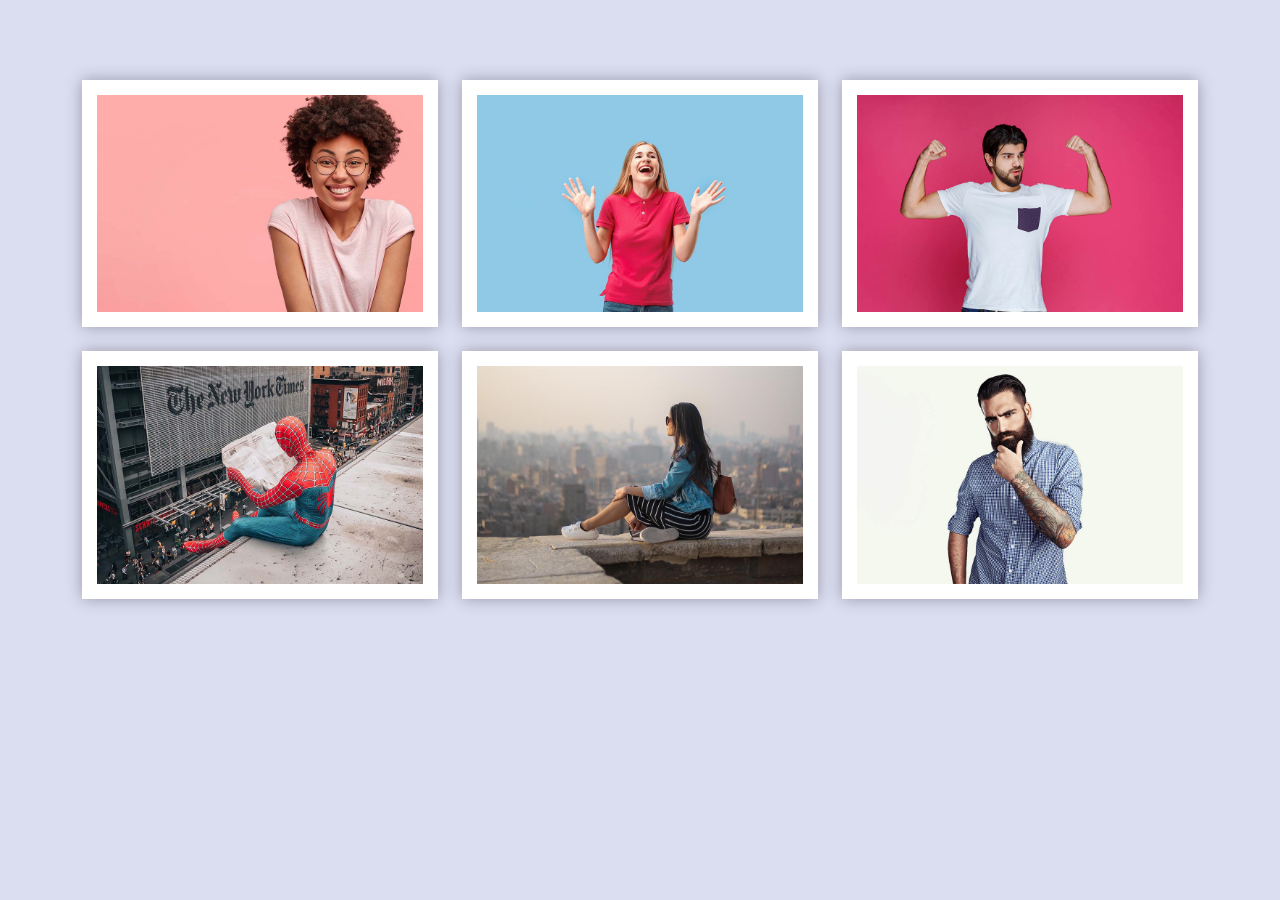
<file: New folder/img gallery/index.html>
<!DOCTYPE html>
<html lang="en">
<head>
  <title>Image Gallery - Bootstrap 5</title>
  <meta charset="utf-8">
  <meta name="viewport" content="width=device-width, initial-scale=1">
  <link rel="stylesheet" type="text/css" href="css/bootstrap.min.css">
  <link rel="stylesheet" type="text/css" href="css/style.css">
</head>
<body>
  

  <section class="gallery min-vh-100">
     <div class="container-lg">
        <div class="row gy-4 row-cols-1 row-cols-sm-2 row-cols-md-3">
           <div class="col">
              <img src="img/1.jpg" class="gallery-item" alt="gallery">
           </div>
           <div class="col">
              <img src="img/2.jpg" class="gallery-item" alt="gallery">
           </div>
           <div class="col">
              <img src="img/3.jpg" class="gallery-item" alt="gallery">
           </div>
           <div class="col">
              <img src="img/4.jpg" class="gallery-item" alt="gallery">
           </div>
           <div class="col">
              <img src="img/5.jpg" class="gallery-item" alt="gallery">
           </div>
           <div class="col">
              <img src="img/6.jpg" class="gallery-item" alt="gallery">
           </div>
        </div>
     </div>
  </section>

<!-- Modal -->
<div class="modal fade" id="gallery-modal" tabindex="-1" aria-labelledby="exampleModalLabel" aria-hidden="true">
  <div class="modal-dialog modal-dialog-centered modal-lg">
    <div class="modal-content">
      <div class="modal-header">
        <!-- <h5 class="modal-title" id="exampleModalLabel">Modal title</h5> -->
        <button type="button" class="btn-close" data-bs-dismiss="modal" aria-label="Close"></button>
      </div>
      <div class="modal-body">
         <img src="img/1.jpg" class="modal-img" alt="modal img">
      </div>
    </div>
  </div>
</div>


<script src="js/bootstrap.bundle.min.js"></script>
<script src="js/main.js"></script>
</body>
</html>
</file>
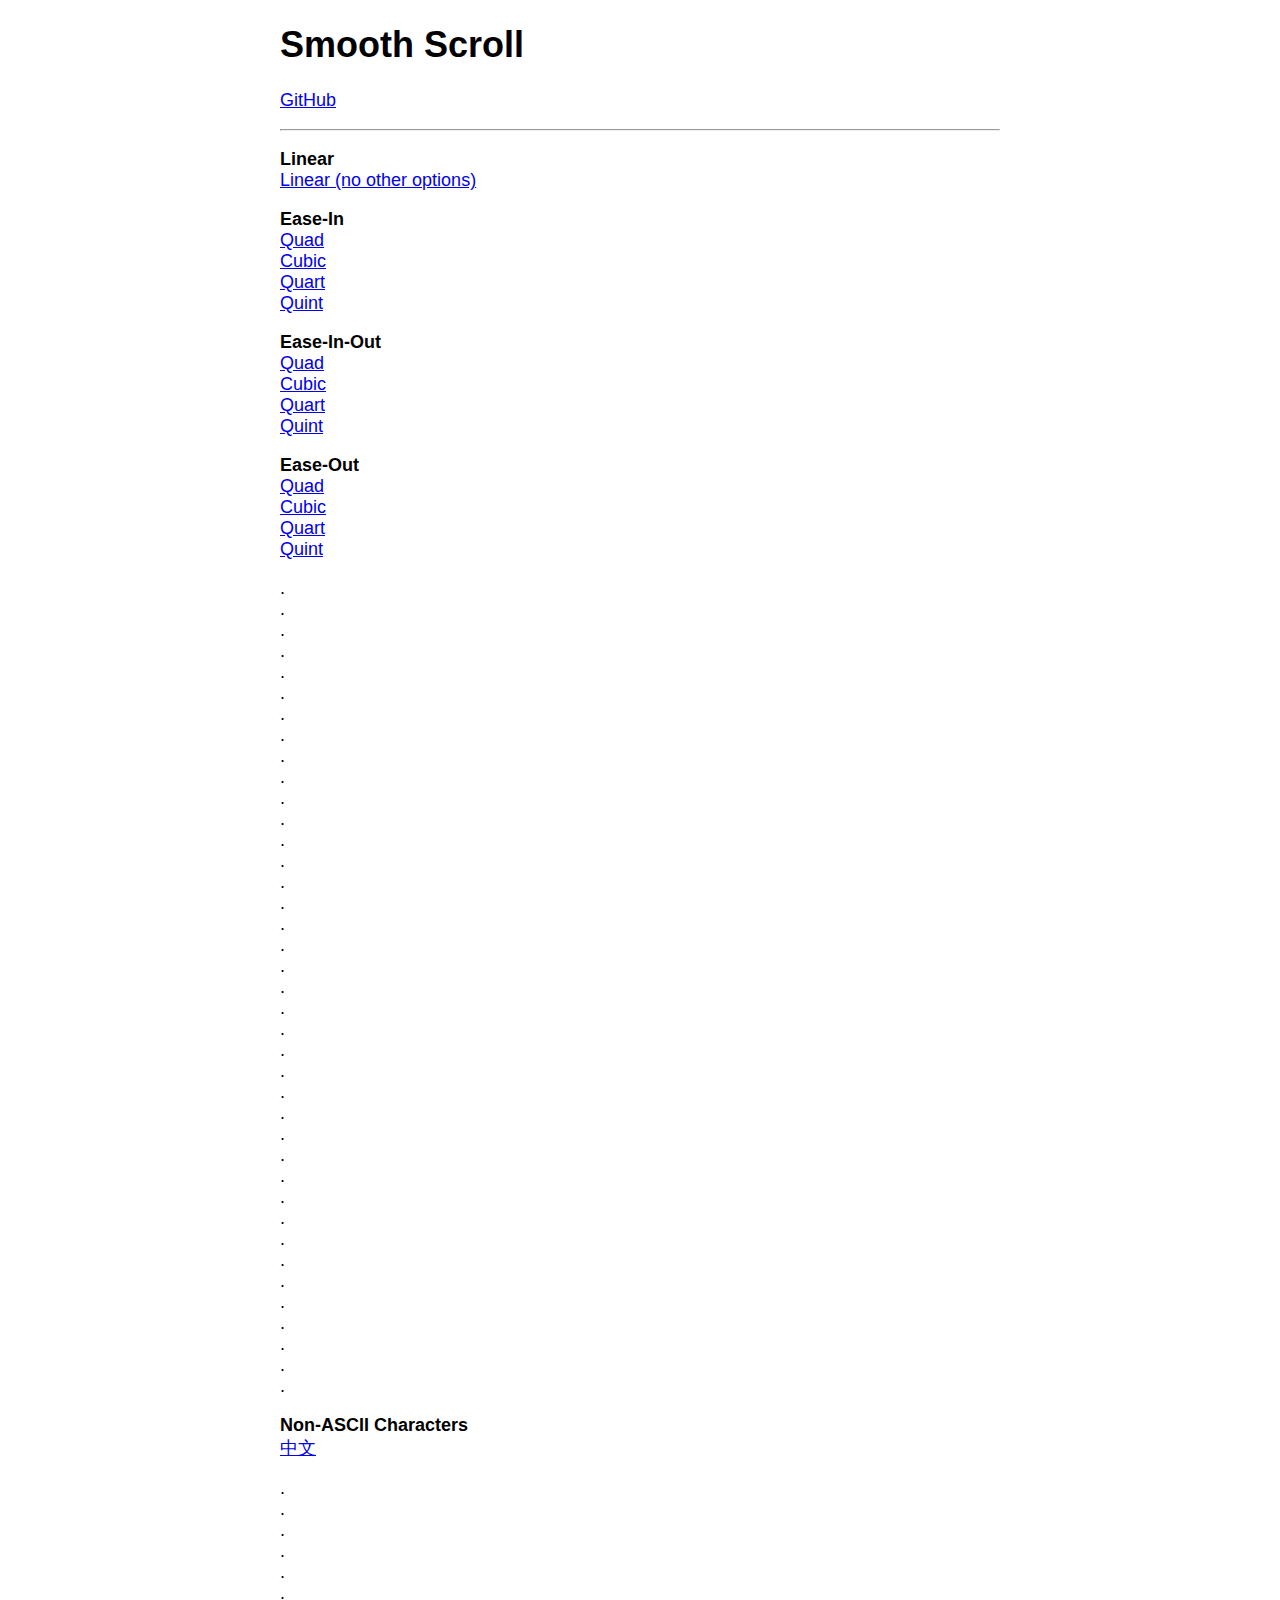
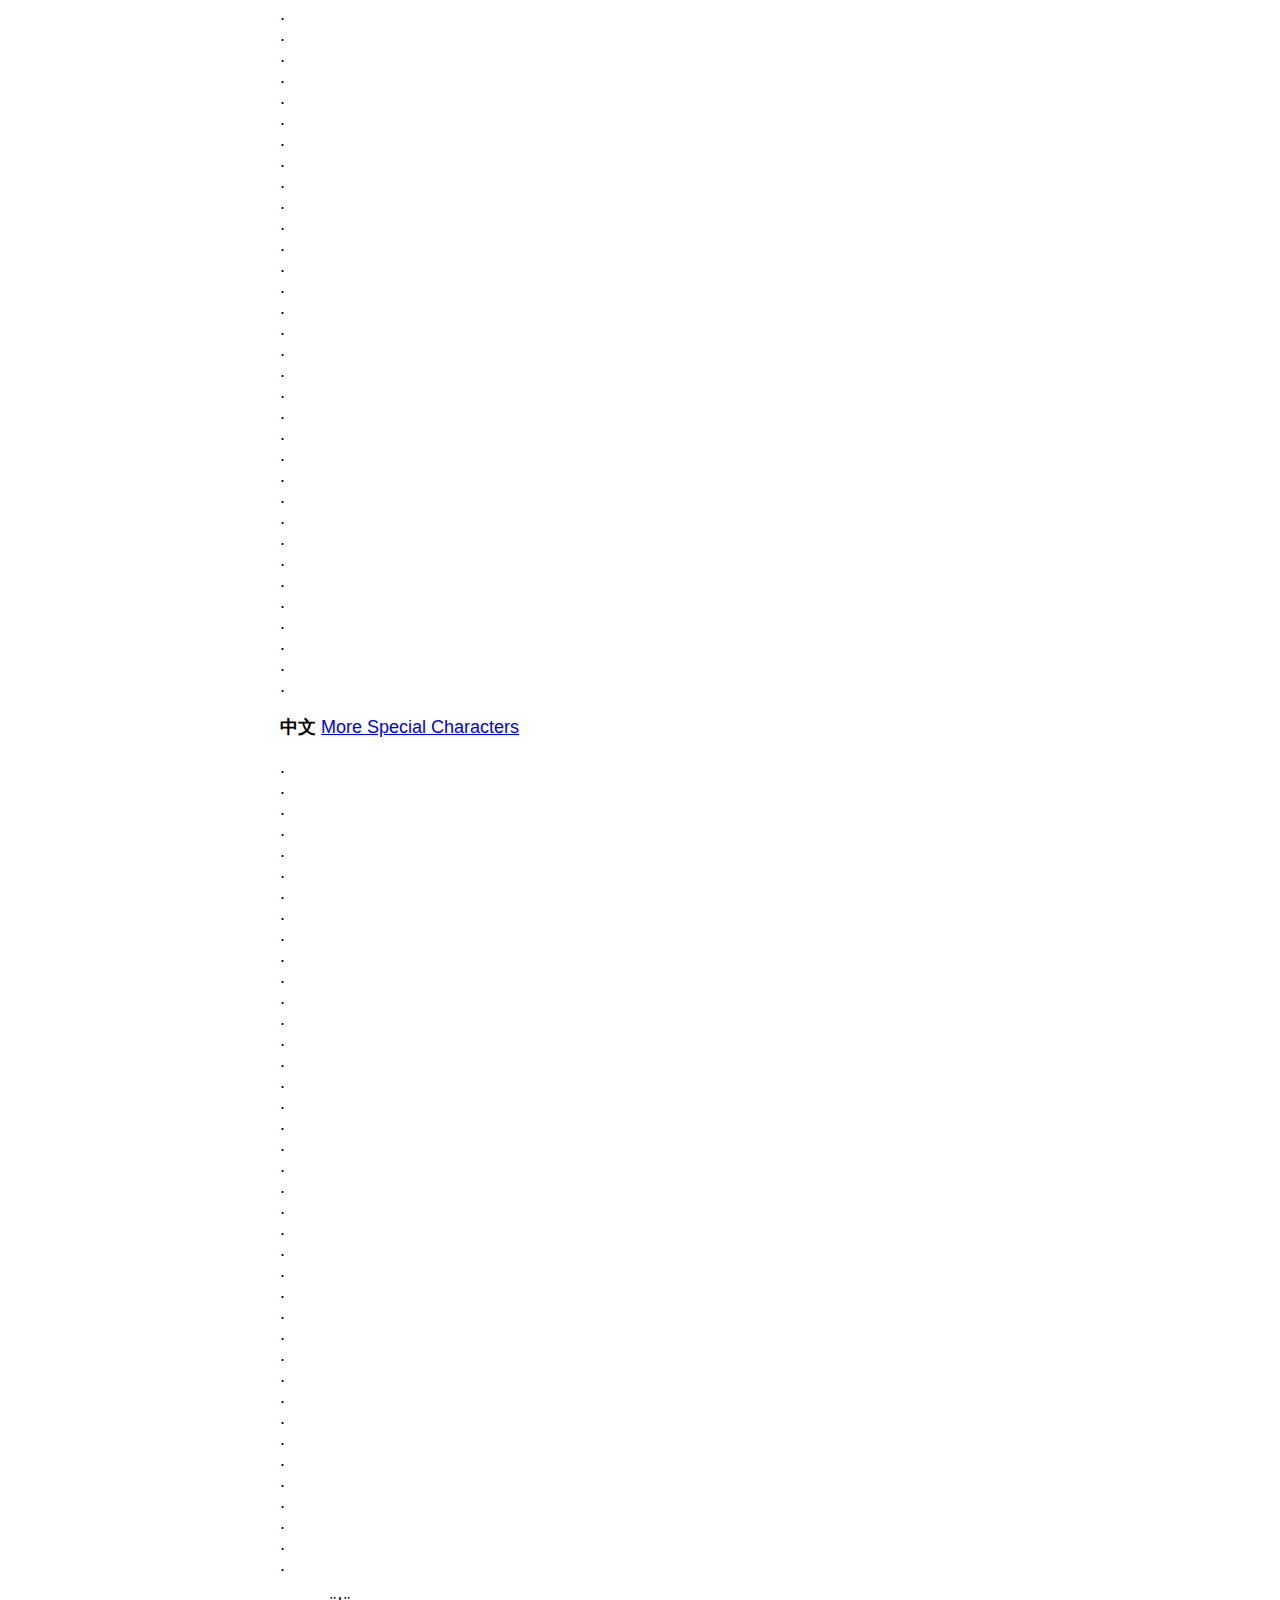
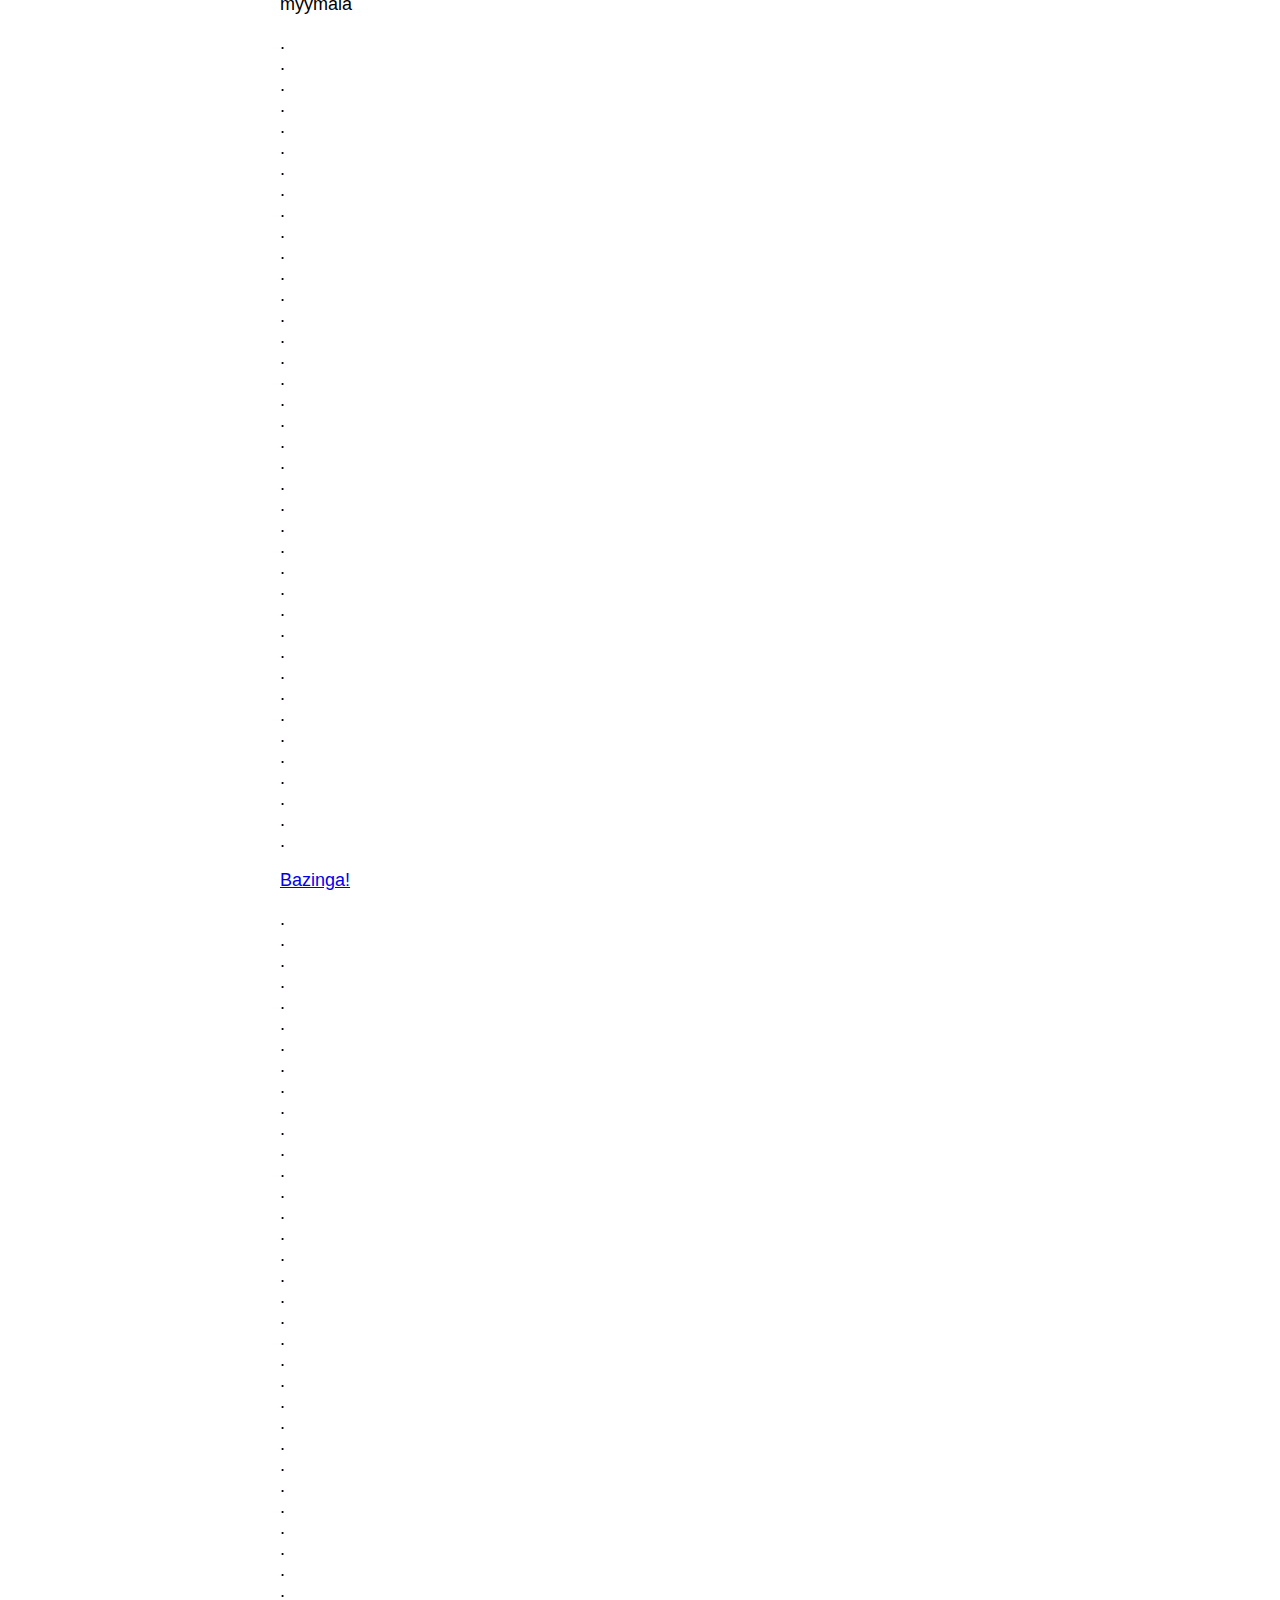
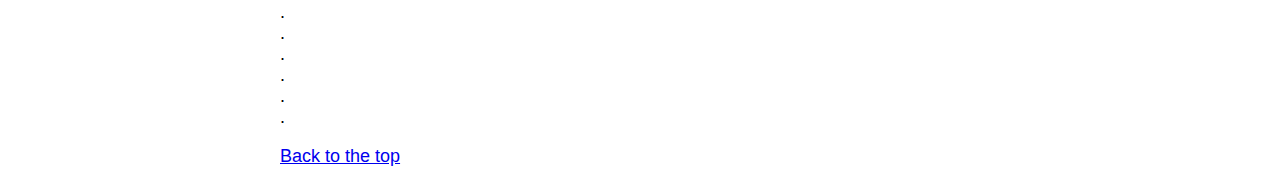
<file: vendor/smooth-scroll/index.html>
<!DOCTYPE html>
<html lang="en">

	<head>
		<meta charset="utf-8">
		<title>Smooth Scroll</title>
		<meta name="viewport" content="width=device-width, initial-scale=1.0">

		<!-- stylesheets -->
		<style type="text/css">
			body {
				font-family: -apple-system, BlinkMacSystemFont, "Segoe UI", "Roboto", "Oxygen", "Ubuntu", "Cantarell", "Fira Sans", "Droid Sans", "Helvetica Neue", sans-serif;
				font-size: 112.5%;
				margin-left: auto;
				margin-right: auto;
				max-width: 40em;
				width: 88%;
			}
		</style>
	</head>

	<body>

		<main id="top">

			<nav>
				<h1>Smooth Scroll</h1>
				<p><a href="https://github.com/cferdinandi/smooth-scroll">GitHub</a></p>
				<hr>
			</nav>

			<section>
				<p>
				    <strong>Linear</strong><br>
				    <a data-easing="linear" href="#bazinga">Linear (no other options)</a><br>
				</p>

				<p>
				    <strong>Ease-In</strong><br>
				    <a data-easing="easeInQuad" href="#bazinga">Quad</a><br>
				    <a data-easing="easeInCubic" href="#bazinga">Cubic</a><br>
				    <a data-easing="easeInQuart" href="#bazinga">Quart</a><br>
				    <a data-easing="easeInQuint" href="#bazinga">Quint</a>
				</p>

				<p>
				    <strong>Ease-In-Out</strong><br>
				    <a data-easing="easeInOutQuad" href="#bazinga">Quad</a><br>
				    <a data-easing="easeInOutCubic" href="#bazinga">Cubic</a><br>
				    <a data-easing="easeInOutQuart" href="#bazinga">Quart</a><br>
				    <a data-easing="easeInOutQuint" href="#bazinga">Quint</a>
				</p>

				<p>
				    <strong>Ease-Out</strong><br>
				    <a data-easing="easeOutQuad" href="#bazinga">Quad</a><br>
				    <a data-easing="easeOutCubic" href="#bazinga">Cubic</a><br>
				    <a data-easing="easeOutQuart" href="#bazinga">Quart</a><br>
				    <a data-easing="easeOutQuint" href="#bazinga">Quint</a>
				</p>

				<p>
				    .<br>.<br>.<br>.<br>.<br>.<br>.<br>.<br>.<br>.<br>.<br>.<br>.<br>
				    .<br>.<br>.<br>.<br>.<br>.<br>.<br>.<br>.<br>.<br>.<br>.<br>.<br>
				    .<br>.<br>.<br>.<br>.<br>.<br>.<br>.<br>.<br>.<br>.<br>.<br>.
				</p>

				<p>
				    <strong>Non-ASCII Characters</strong><br>
				    <a href="#中文">中文</a>
				</p>

				<p>
				    .<br>.<br>.<br>.<br>.<br>.<br>.<br>.<br>.<br>.<br>.<br>.<br>.<br>
				    .<br>.<br>.<br>.<br>.<br>.<br>.<br>.<br>.<br>.<br>.<br>.<br>.<br>
				    .<br>.<br>.<br>.<br>.<br>.<br>.<br>.<br>.<br>.<br>.<br>.<br>.
				</p>

				<p id="中文">
					<strong>中文</strong>
					<a href="#myymälä">More Special Characters</a>
				</p>

				<p>
				    .<br>.<br>.<br>.<br>.<br>.<br>.<br>.<br>.<br>.<br>.<br>.<br>.<br>
				    .<br>.<br>.<br>.<br>.<br>.<br>.<br>.<br>.<br>.<br>.<br>.<br>.<br>
				    .<br>.<br>.<br>.<br>.<br>.<br>.<br>.<br>.<br>.<br>.<br>.<br>.
				</p>

				<p id="myymälä">myymälä</p>

				<p>
				    .<br>.<br>.<br>.<br>.<br>.<br>.<br>.<br>.<br>.<br>.<br>.<br>.<br>
				    .<br>.<br>.<br>.<br>.<br>.<br>.<br>.<br>.<br>.<br>.<br>.<br>.<br>
				    .<br>.<br>.<br>.<br>.<br>.<br>.<br>.<br>.<br>.<br>.<br>.<br>.
				</p>

				<p id="bazinga"><a href="#1@#%^-bottom">Bazinga!</a></p>

				<p>
				    .<br>.<br>.<br>.<br>.<br>.<br>.<br>.<br>.<br>.<br>.<br>.<br>.<br>
				    .<br>.<br>.<br>.<br>.<br>.<br>.<br>.<br>.<br>.<br>.<br>.<br>.<br>
				    .<br>.<br>.<br>.<br>.<br>.<br>.<br>.<br>.<br>.<br>.<br>.<br>.
				</p>

				<p id="1@#%^-bottom"><a href="#top">Back to the top</a></p>
			</section>
		</main>

		<!-- Javascript -->
		<script src="dist/smooth-scroll.polyfills.js"></script>
		<script>

			// Instantiate Scrolls
			var scroll = new SmoothScroll('a[href*="#"]:not([data-easing])');

			if (document.querySelector('[data-easing]')) {
				var linear = new SmoothScroll('[data-easing="linear"]', {easing: 'linear'});

				var easeInQuad = new SmoothScroll('[data-easing="easeInQuad"]', {easing: 'easeInQuad'});
				var easeInCubic = new SmoothScroll('[data-easing="easeInCubic"]', {easing: 'easeInCubic'});
				var easeInQuart = new SmoothScroll('[data-easing="easeInQuart"]', {easing: 'easeInQuart'});
				var easeInQuint = new SmoothScroll('[data-easing="easeInQuint"]', {easing: 'easeInQuint'});

				var easeInOutQuad = new SmoothScroll('[data-easing="easeInOutQuad"]', {easing: 'easeInOutQuad'});
				var easeInOutCubic = new SmoothScroll('[data-easing="easeInOutCubic"]', {easing: 'easeInOutCubic'});
				var easeInOutQuart = new SmoothScroll('[data-easing="easeInOutQuart"]', {easing: 'easeInOutQuart'});
				var easeInOutQuint = new SmoothScroll('[data-easing="easeInOutQuint"]', {easing: 'easeInOutQuint'});

				var easeOutQuad = new SmoothScroll('[data-easing="easeOutQuad"]', {easing: 'easeOutQuad'});
				var easeOutCubic = new SmoothScroll('[data-easing="easeOutCubic"]', {easing: 'easeOutCubic'});
				var easeOutQuart = new SmoothScroll('[data-easing="easeOutQuart"]', {easing: 'easeOutQuart'});
				var easeOutQuint = new SmoothScroll('[data-easing="easeOutQuint"]', {easing: 'easeOutQuint'});
			}

			// // Log scroll events
			// var logScrollEvent = function (event) {
			// 	console.log('type:', event.type);
			// 	console.log('anchor:', event.detail.anchor);
			// 	console.log('toggle:', event.detail.toggle);
			// };
			// document.addEventListener('scrollStart', logScrollEvent, false);
			// document.addEventListener('scrollStop', logScrollEvent, false);
			// document.addEventListener('scrollCancel', logScrollEvent, false);
		</script>


	</body>
</html>
</file>
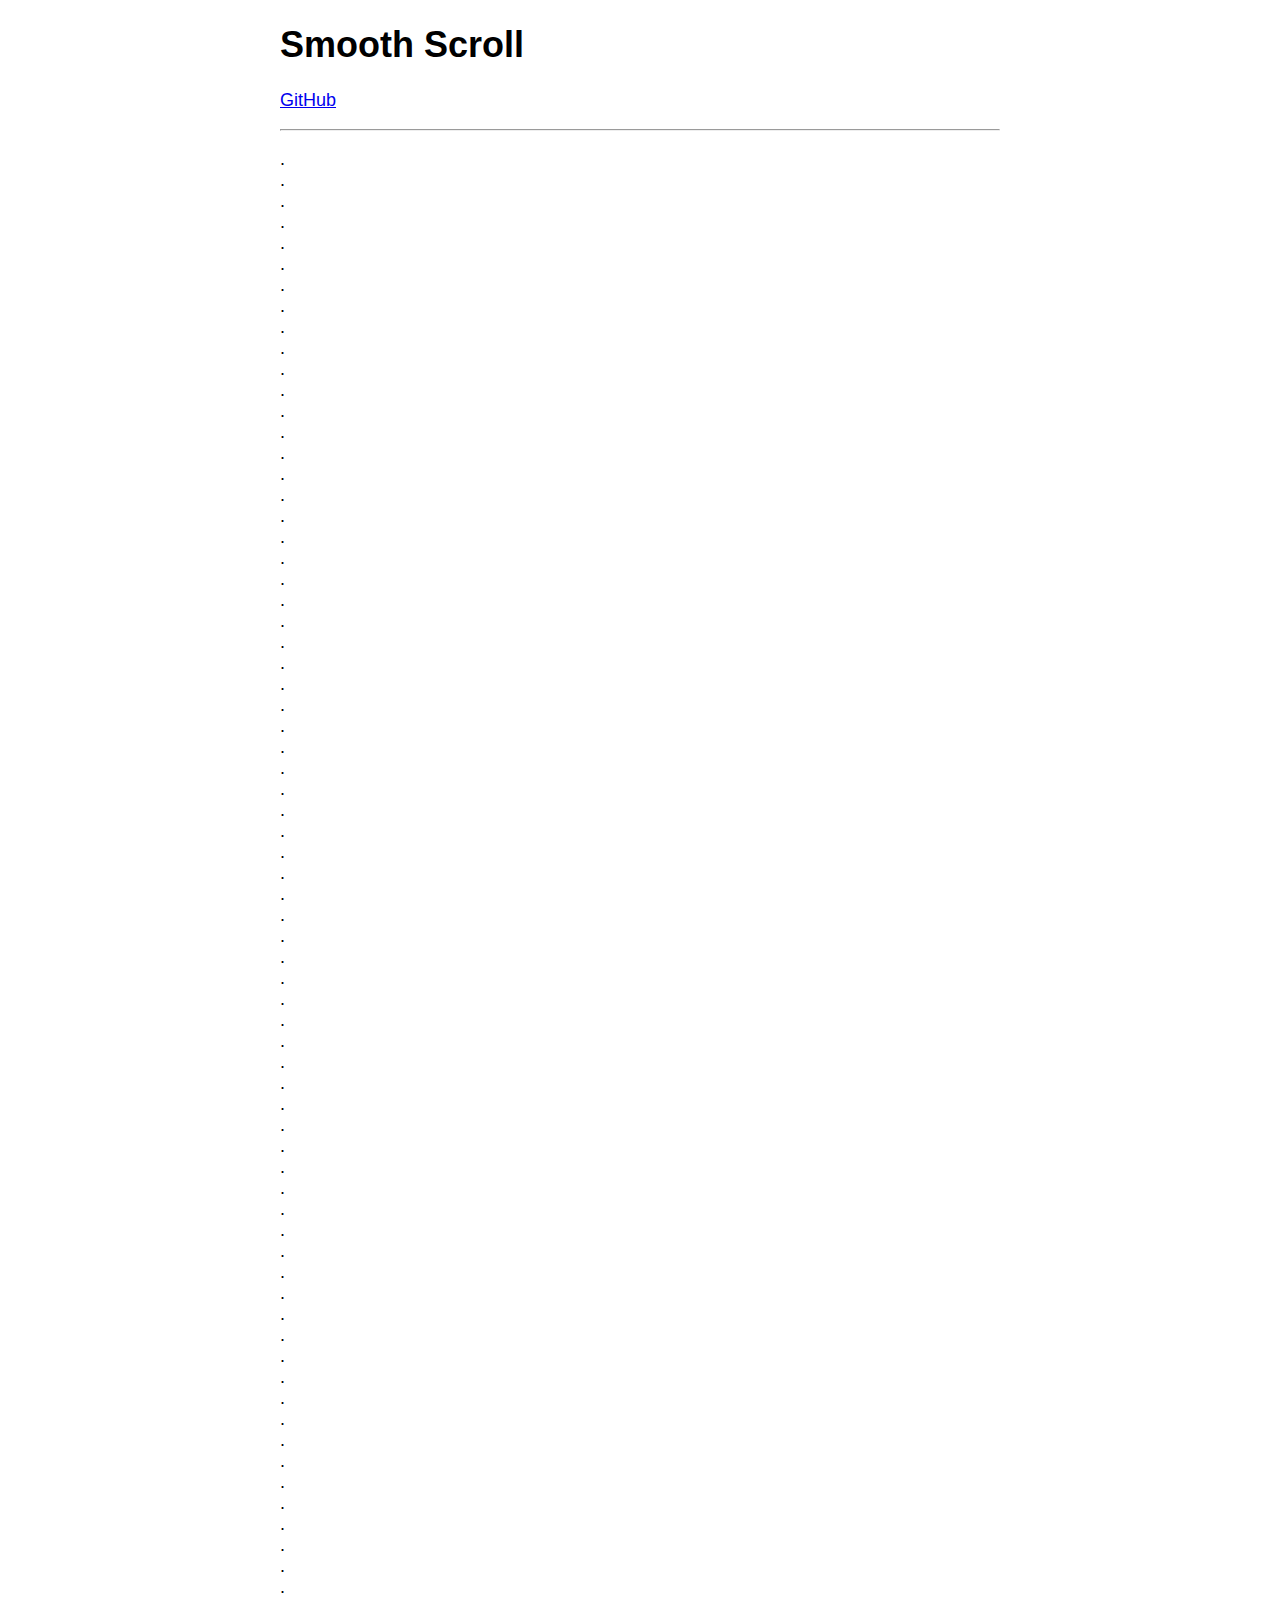
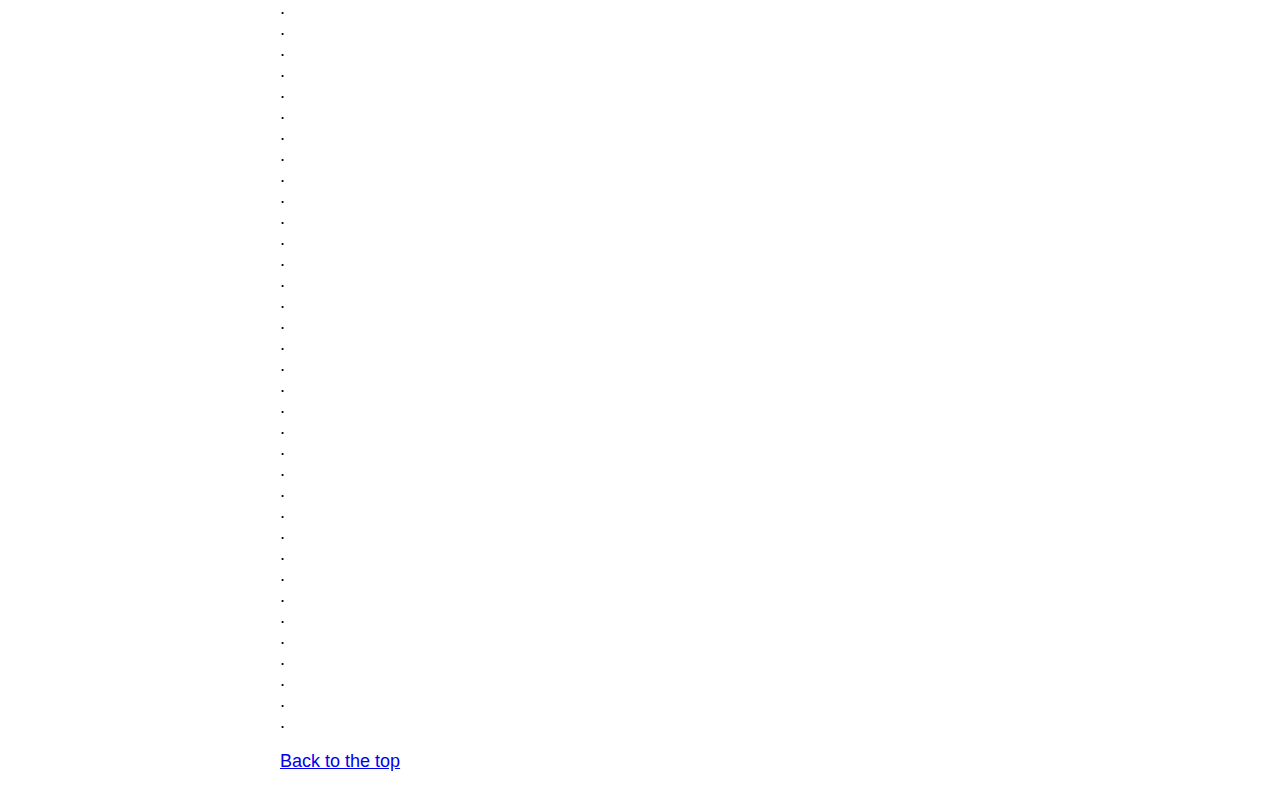
<file: vendor/smooth-scroll/jump-to-top.html>
<!DOCTYPE html>
<html lang="en">

	<head>
		<meta charset="utf-8">
		<title>Smooth Scroll</title>
		<meta name="viewport" content="width=device-width, initial-scale=1.0">

		<!-- stylesheets -->
		<style type="text/css">
			body {
				font-family: -apple-system, BlinkMacSystemFont, "Segoe UI", "Roboto", "Oxygen", "Ubuntu", "Cantarell", "Fira Sans", "Droid Sans", "Helvetica Neue", sans-serif;
				font-size: 112.5%;
				margin-left: auto;
				margin-right: auto;
				max-width: 40em;
				width: 88%;
			}
		</style>
	</head>

	<body>

		<main id="top">

			<nav>
				<h1>Smooth Scroll</h1>
				<p><a href="https://github.com/cferdinandi/smooth-scroll">GitHub</a></p>
				<hr>
			</nav>

			<section>

				<p>
				    .<br>.<br>.<br>.<br>.<br>.<br>.<br>.<br>.<br>.<br>.<br>.<br>.<br>
				    .<br>.<br>.<br>.<br>.<br>.<br>.<br>.<br>.<br>.<br>.<br>.<br>.<br>
				    .<br>.<br>.<br>.<br>.<br>.<br>.<br>.<br>.<br>.<br>.<br>.<br>.<br>
				    .<br>.<br>.<br>.<br>.<br>.<br>.<br>.<br>.<br>.<br>.<br>.<br>.<br>
				    .<br>.<br>.<br>.<br>.<br>.<br>.<br>.<br>.<br>.<br>.<br>.<br>.<br>
				    .<br>.<br>.<br>.<br>.<br>.<br>.<br>.<br>.<br>.<br>.<br>.<br>.<br>
				    .<br>.<br>.<br>.<br>.<br>.<br>.<br>.<br>.<br>.<br>.<br>.<br>.<br>
				    .<br>.<br>.<br>.<br>.<br>.<br>.<br>.<br>.<br>.<br>.<br>.<br>.
				</p>

				<p><a href="#">Back to the top</a></p>
			</section>
		</main>

		<!-- Javascript -->
		<script src="dist/smooth-scroll.polyfills.js"></script>
		<script>
			// Instantiate Scrolls
			var scroll = new SmoothScroll('a[href*="#"]', {
				topOnEmptyHash: false
			});
		</script>


	</body>
</html>
</file>
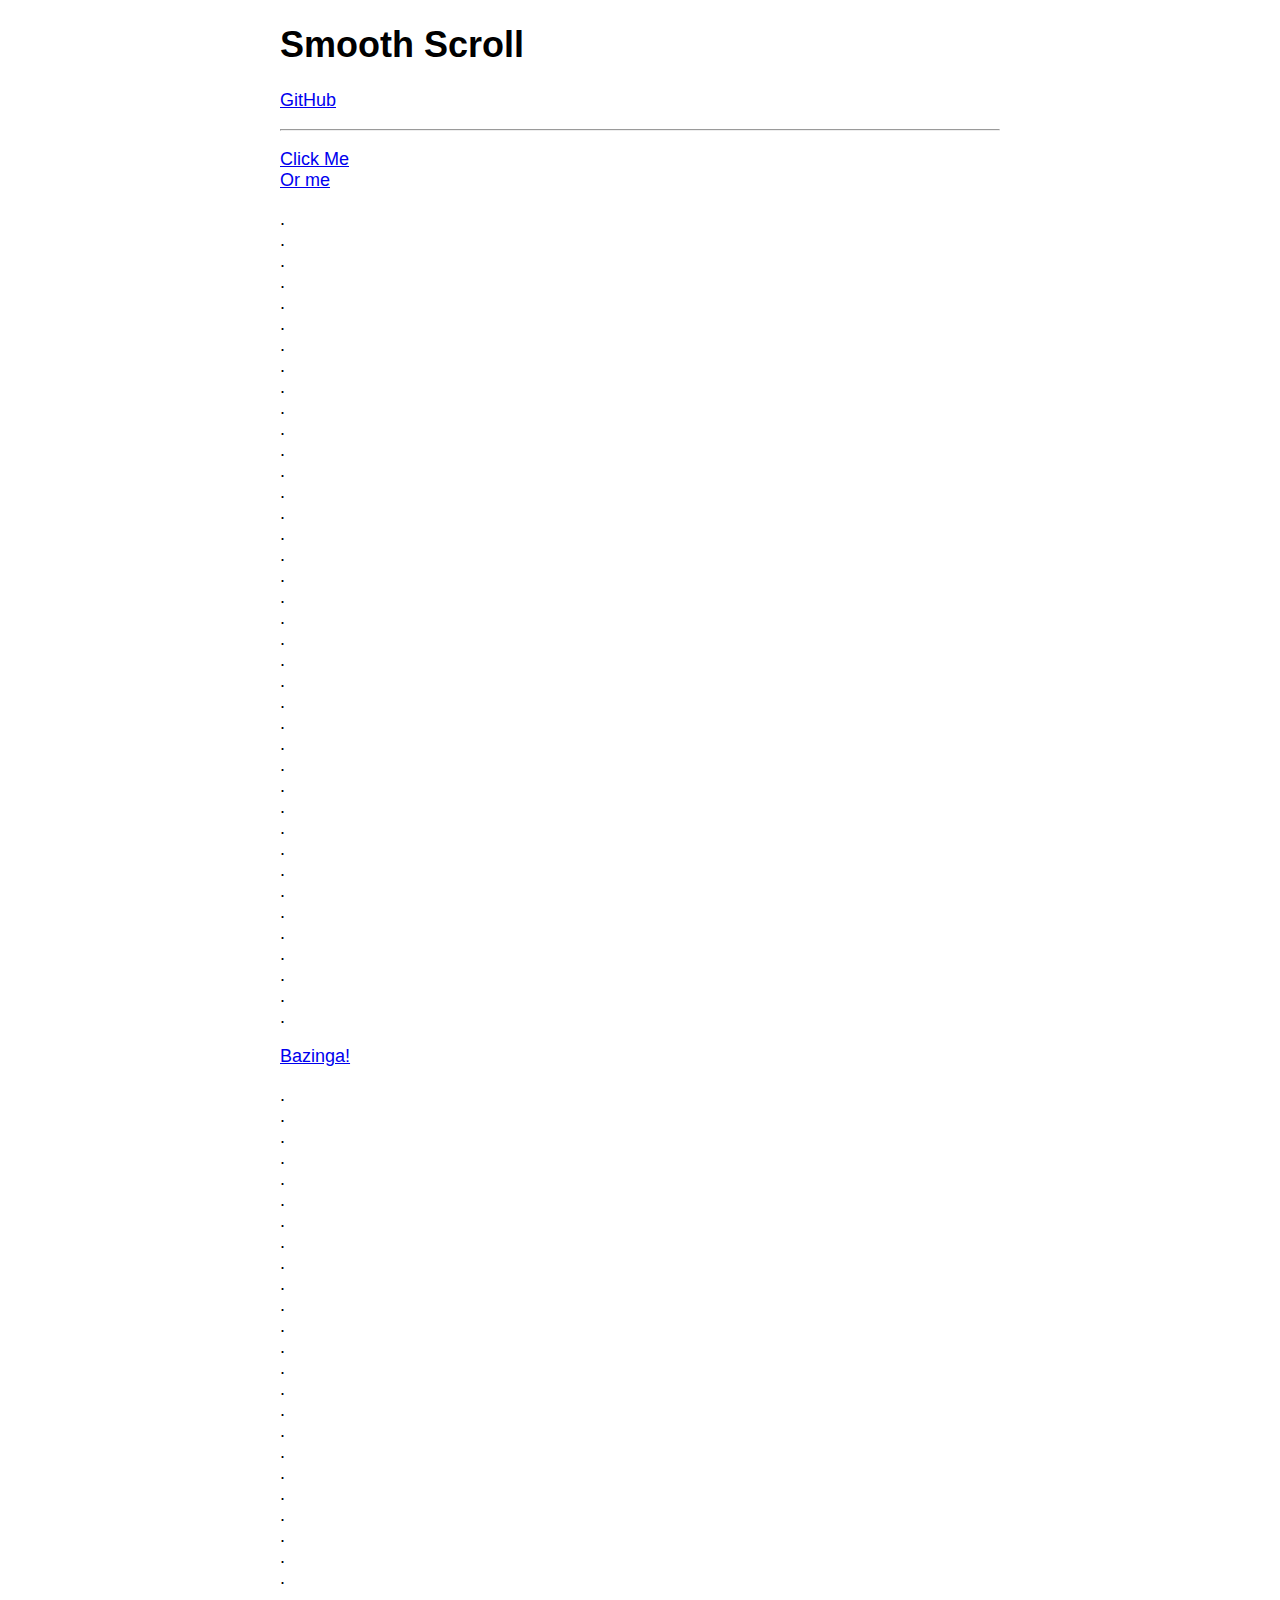
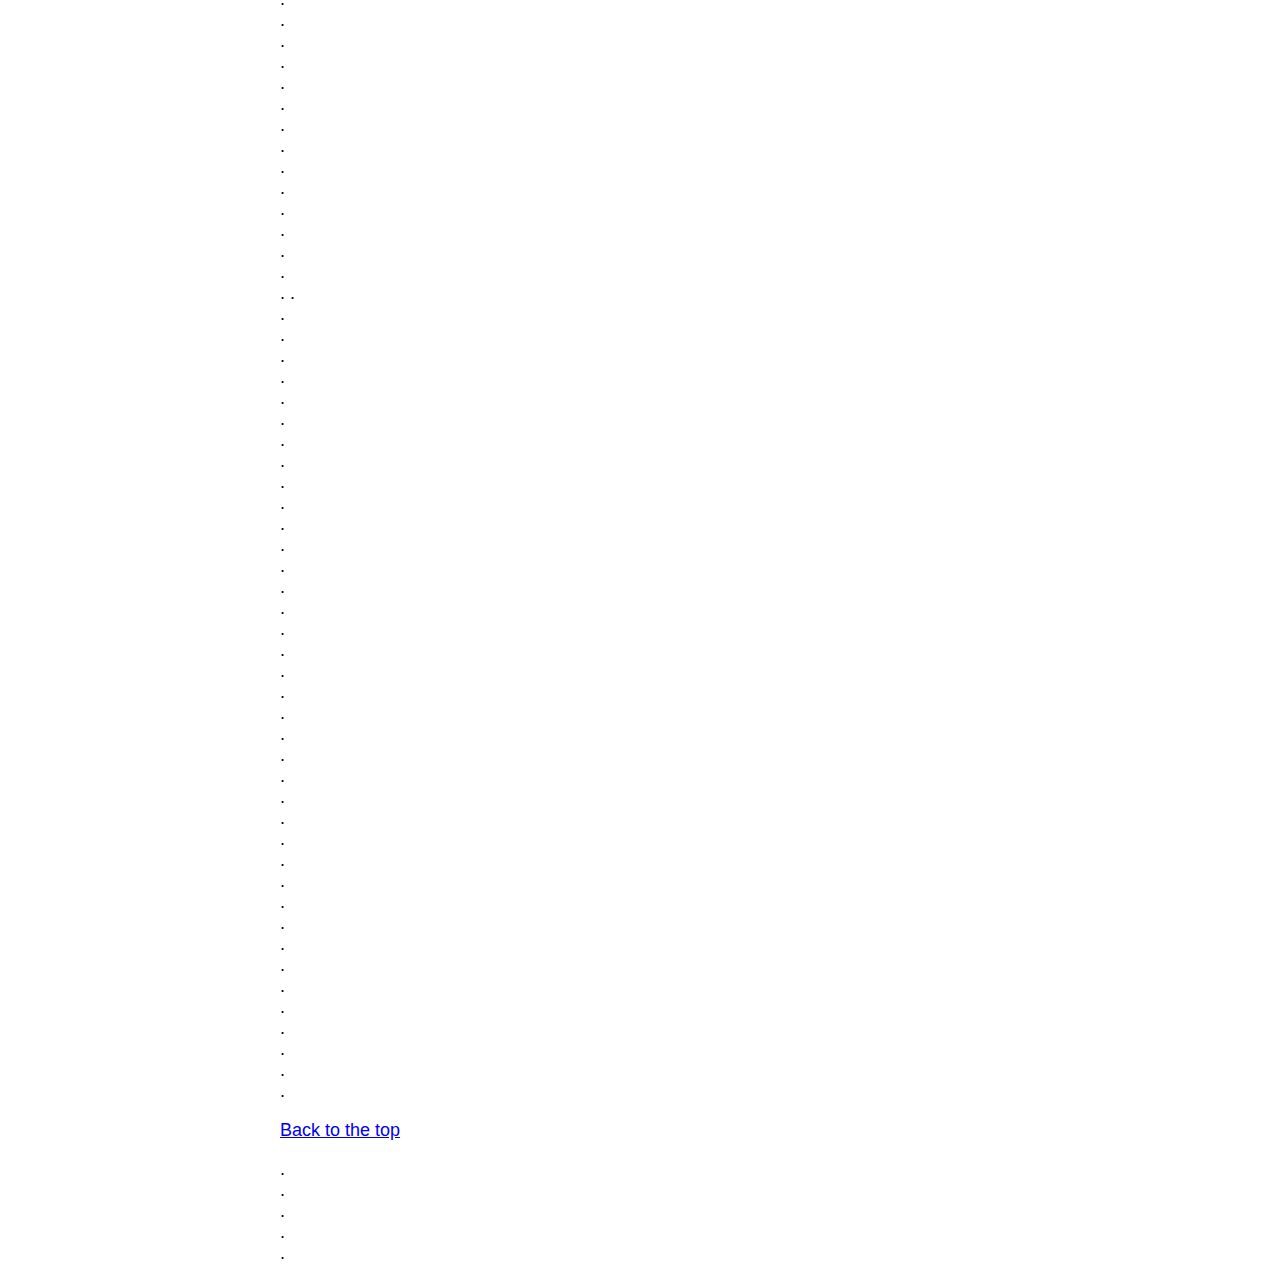
<file: vendor/smooth-scroll/speed.html>
<!DOCTYPE html>
<html lang="en">

	<head>
		<meta charset="utf-8">
		<title>Smooth Scroll</title>
		<meta name="viewport" content="width=device-width, initial-scale=1.0">

		<!-- stylesheets -->
		<style type="text/css">
			body {
				font-family: -apple-system, BlinkMacSystemFont, "Segoe UI", "Roboto", "Oxygen", "Ubuntu", "Cantarell", "Fira Sans", "Droid Sans", "Helvetica Neue", sans-serif;
				font-size: 112.5%;
				margin-left: auto;
				margin-right: auto;
				max-width: 40em;
				width: 88%;
			}
		</style>
	</head>

	<body>

		<main id="top">

			<nav>
				<h1>Smooth Scroll</h1>
				<p><a href="https://github.com/cferdinandi/smooth-scroll">GitHub</a></p>
				<hr>
			</nav>

			<section>
				<p>
				    <a href="#bazinga">Click Me</a><br>
				    <a href="#1@#%^-bottom">Or me</a>
				</p>

				<p>
				    .<br>.<br>.<br>.<br>.<br>.<br>.<br>.<br>.<br>.<br>.<br>.<br>.<br>
				    .<br>.<br>.<br>.<br>.<br>.<br>.<br>.<br>.<br>.<br>.<br>.<br>.<br>
				    .<br>.<br>.<br>.<br>.<br>.<br>.<br>.<br>.<br>.<br>.<br>.<br>.
				</p>

				<p id="bazinga"><a href="#1@#%^-bottom">Bazinga!</a></p>

				<p>
				    .<br>.<br>.<br>.<br>.<br>.<br>.<br>.<br>.<br>.<br>.<br>.<br>.<br>
				    .<br>.<br>.<br>.<br>.<br>.<br>.<br>.<br>.<br>.<br>.<br>.<br>.<br>
				    .<br>.<br>.<br>.<br>.<br>.<br>.<br>.<br>.<br>.<br>.<br>.<br>.
				    .<br>.<br>.<br>.<br>.<br>.<br>.<br>.<br>.<br>.<br>.<br>.<br>.<br>
				    .<br>.<br>.<br>.<br>.<br>.<br>.<br>.<br>.<br>.<br>.<br>.<br>.<br>
				    .<br>.<br>.<br>.<br>.<br>.<br>.<br>.<br>.<br>.<br>.<br>.<br>.
				</p>

				<p id="1@#%^-bottom"><a href="#top">Back to the top</a></p>

				<p>.<br>.<br>.<br>.<br>.</p>
			</section>
		</main>

		<!-- Javascript -->
		<script src="dist/smooth-scroll.polyfills.js"></script>
		<script>
			var scroll = new SmoothScroll('a[href*="#"]');
		</script>


	</body>
</html>
</file>
<file: New folder/img gallery/css/style.css>
img{
	max-width: 100%;
}
.gallery{
	background-color: #dbddf1;
	padding: 80px 0;
}
.gallery img{
	background-color: #ffffff;
	padding: 15px;
	width: 100%;
	box-shadow: 0 0 15px rgba(0,0,0,0.3);
	cursor: pointer;
}
#gallery-modal .modal-img{
	width: 100%;
}
</file>
